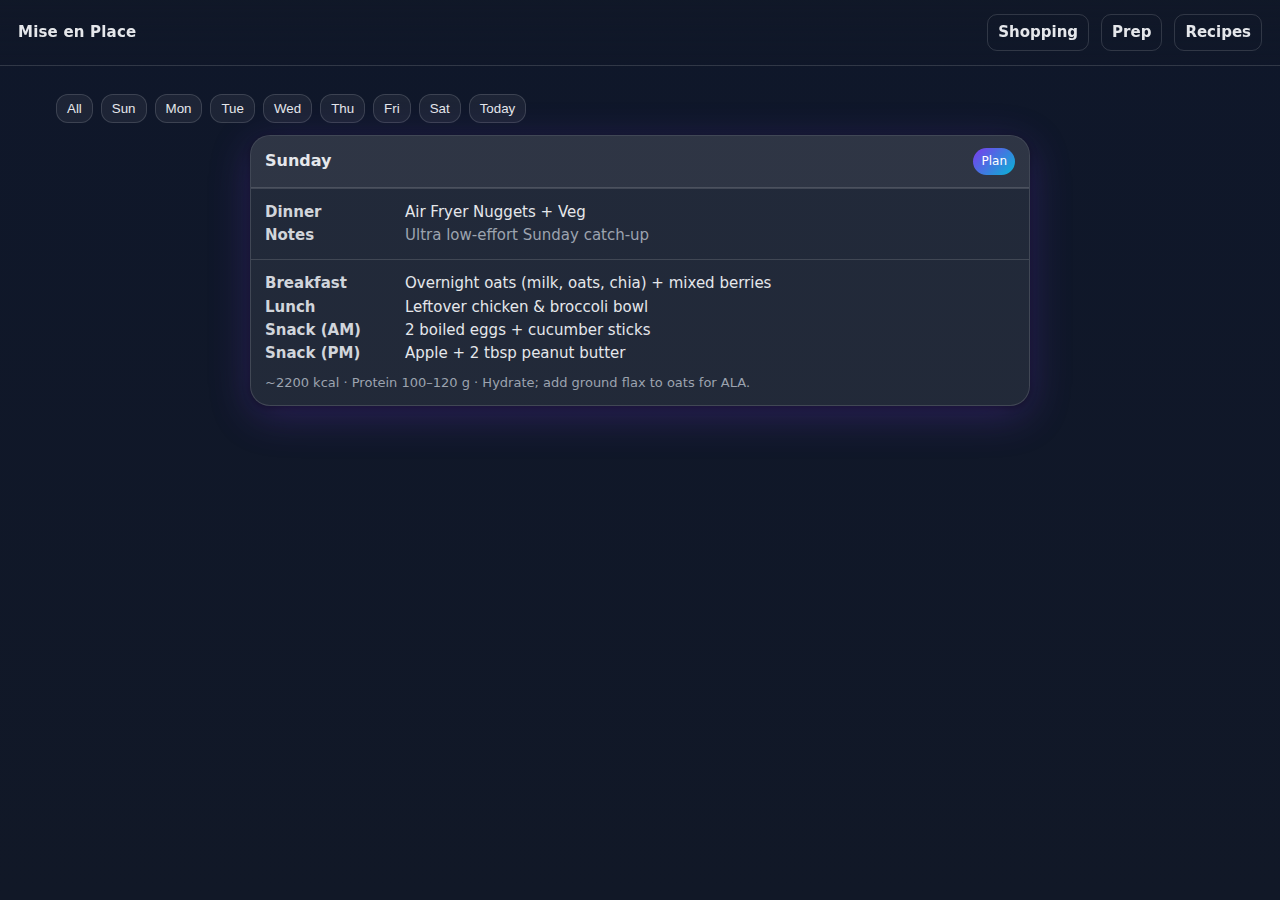
<file: index.html>
<!doctype html>
<html lang="en">
<head>
<meta charset="utf-8"/>
<meta name="viewport" content="width=device-width, initial-scale=1"/>
<title>Mise en Place · Weekly Plan</title>
<link rel="stylesheet" href="./styles/theme.css"/>
</head>
<body>
  <div class="header">
    <div class="brand">Mise en Place</div>
    <nav class="nav">
      <a href="./pages/shopping.html">Shopping</a>
      <a href="./pages/prep.html">Prep</a>
      <a href="./pages/recipe-monday.html">Recipes</a>
    </nav>
  </div>
  <div class="container">
    <div class="controls">
      <button class="btn" data-action="all">All</button>
      <button class="btn" data-day="sunday">Sun</button>
      <button class="btn" data-day="monday">Mon</button>
      <button class="btn" data-day="tuesday">Tue</button>
      <button class="btn" data-day="wednesday">Wed</button>
      <button class="btn" data-day="thursday">Thu</button>
      <button class="btn" data-day="friday">Fri</button>
      <button class="btn" data-day="saturday">Sat</button>
      <button class="btn" data-action="today" title="Jump to today">Today</button>
    </div>
    <div class="day-grid" id="day-grid"></div>
  </div>

  <script type="module" src="./js/app.js"></script>
  <script src="./data/plan-2025-10-19.js"></script>
  <script type="module">
    import { renderAll, renderFocus, todayKey } from './js/components.js';
    const grid = document.querySelector('#day-grid');

    function setup(){
      // Focus by default (today), exact behavior you requested
      const today = todayKey() || 'sunday';
      renderFocus(grid, planData, today);

      document.querySelectorAll('.btn').forEach(btn=>{
        if(btn.dataset.action==='all'){
          btn.addEventListener('click', ()=> renderAll(grid, planData));
        }else if(btn.dataset.action==='today'){
          btn.addEventListener('click', ()=> renderFocus(grid, planData, todayKey() || 'sunday'));
        }else if(btn.dataset.day){
          btn.addEventListener('click', ()=> renderFocus(grid, planData, btn.dataset.day));
        }
      });
    }
    setup();
  </script>
</body>
</html>
</file>
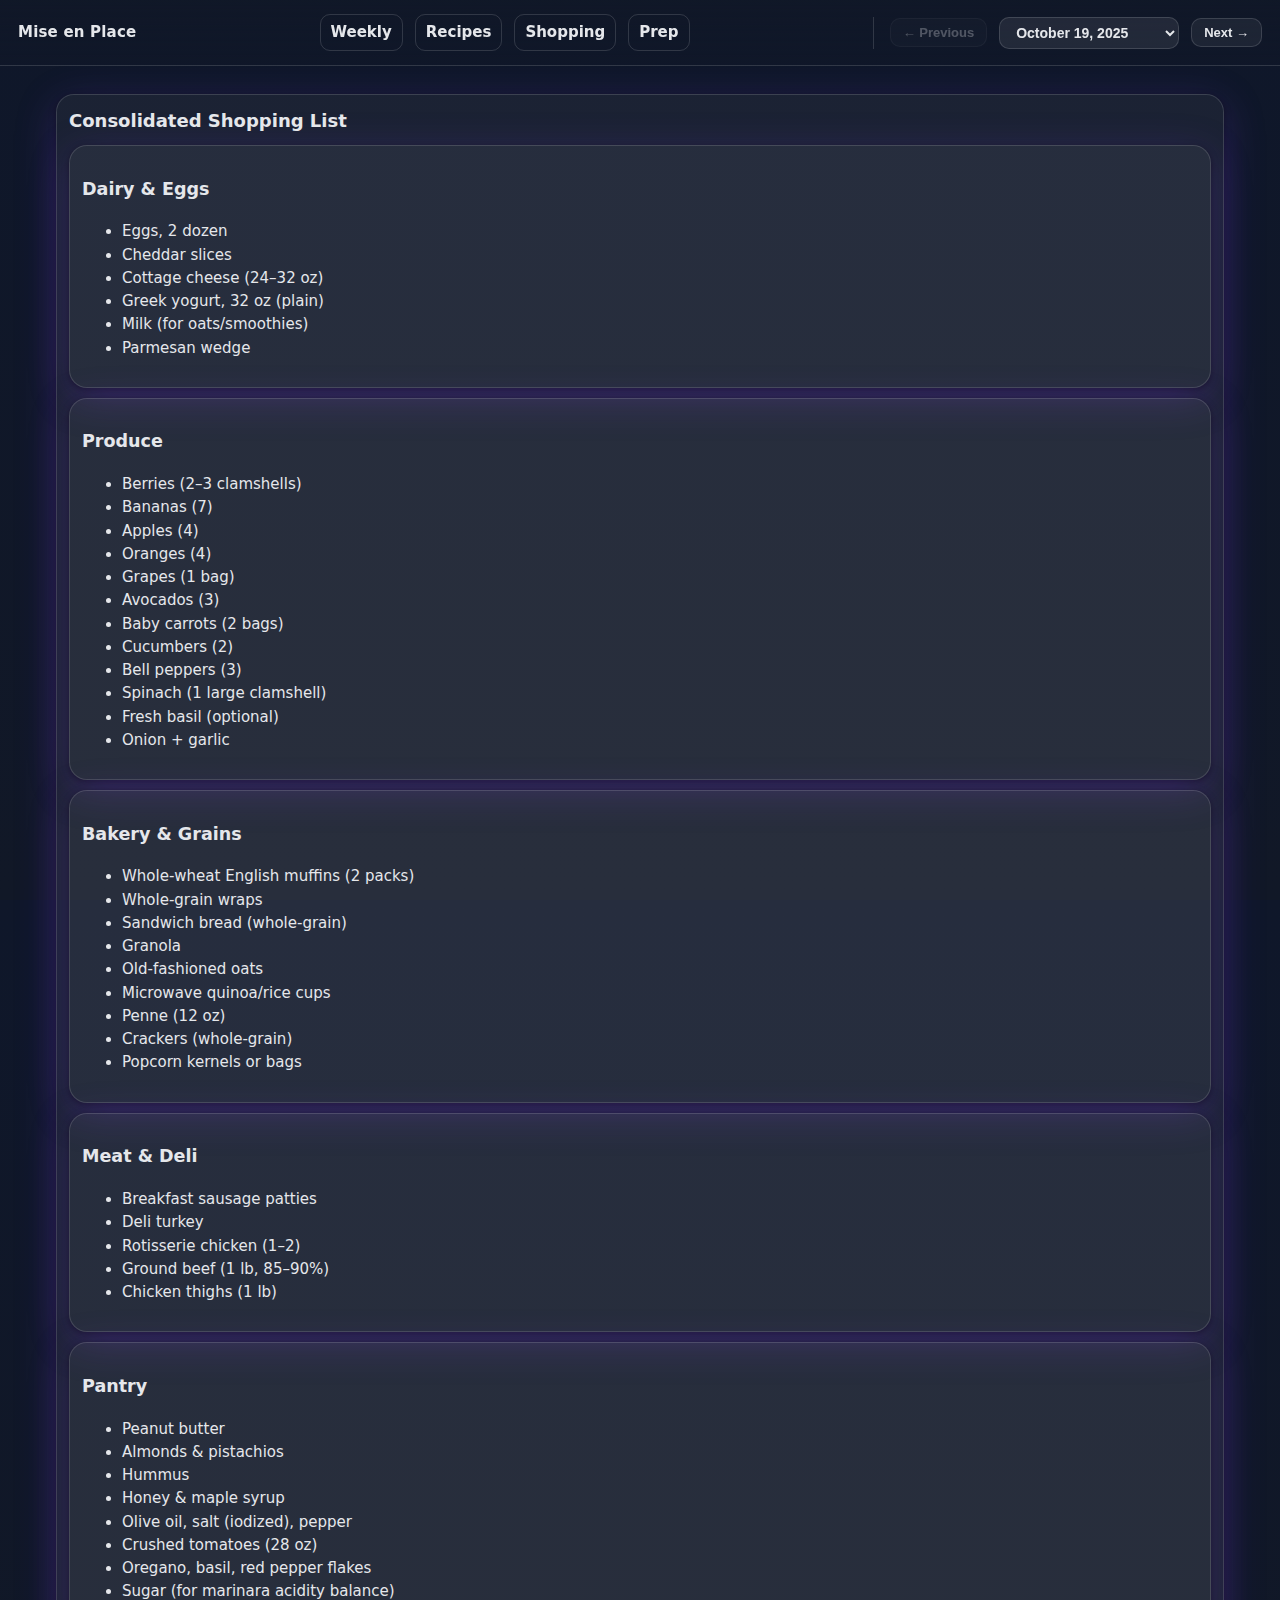
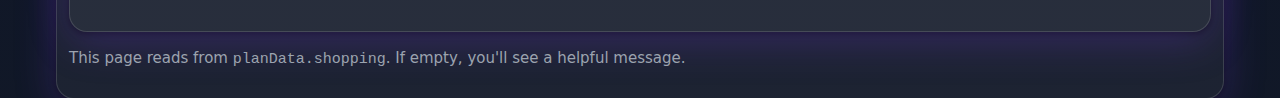
<file: shopping.html>
<!doctype html>
<html lang="en">
<head>
<meta charset="utf-8"/>
<meta name="viewport" content="width=device-width, initial-scale=1"/>
<title>Mise en Place · Shopping</title>
<link rel="stylesheet" href="../styles/theme.css"/>
<link rel="stylesheet" href="../styles/week-nav.css"/>
<link rel="stylesheet" href="../styles/print.css" media="print"/>
</head>
<body>
  <div class="header">
    <div class="brand">Mise en Place</div>
    <nav class="nav">
      <a href="../index.html">Weekly</a>
      <a href="./recipes.html">Recipes</a>
      <a href="./shopping.html">Shopping</a>
      <a href="./prep.html">Prep</a>
    </nav>
  </div>
  <div class="container">
    <div class="card">
      <h2>Consolidated Shopping List</h2>
      <div id="list"></div>
      <p class="muted">This page reads from <code>planData.shopping</code>. If empty, you'll see a helpful message.</p>
    </div>
  </div>

  <script src="../data/weeks.js"></script>
  <script src="../js/week-loader.js"></script>
  <script>
    function renderShoppingList() {
      const host = document.querySelector('#list');
      
      // Get shopping data
      const s = window.planData?.shopping?.["🛒 Consolidated Shopping List"];

      if(!s){
        host.innerHTML = '<p class="muted">No shopping items yet. When the generator adds Daily Fuel groceries, they will appear here automatically.</p>';
        return;
      }

      const cats = s.lists || {};
      
      // Build HTML - handles both string and object formats
      const html = Object.keys(cats).map(cat => {
        const items = cats[cat] || [];
        
        const itemsHTML = items.length 
          ? '<ul>' + items.map(item => {
              // Handle both formats: strings and {text, checked} objects
              const text = typeof item === 'string' ? item : (item?.text || 'undefined');
              return `<li>${text}</li>`;
            }).join('') + '</ul>'
          : '<p class="muted">No items</p>';
        
        return `<div class="card"><h3>${cat}</h3>${itemsHTML}</div>`;
      }).join('');
      
      host.innerHTML = html;
    }
    
    // Wait for plan data to be loaded
    window.onPlanDataLoaded = renderShoppingList;
  </script>
</body>
</html>
</file>
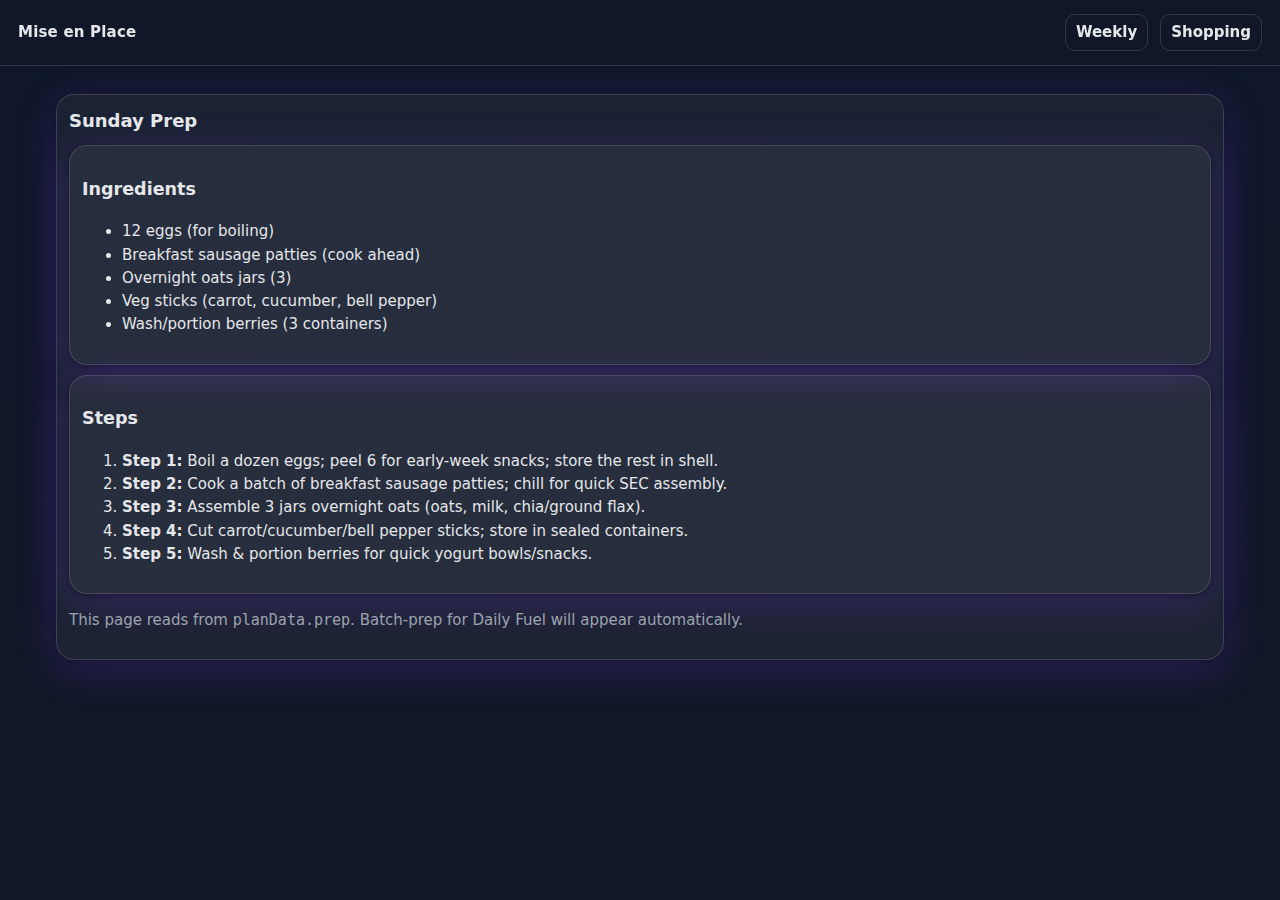
<file: pages/prep.html>
<!doctype html>
<html lang="en">
<head>
<meta charset="utf-8"/>
<meta name="viewport" content="width=device-width, initial-scale=1"/>
<title>Mise en Place · Prep</title>
<link rel="stylesheet" href="../styles/theme.css"/>
</head>
<body>
  <div class="header">
    <div class="brand">Mise en Place</div>
    <nav class="nav">
      <a href="../index.html">Weekly</a>
      <a href="./shopping.html">Shopping</a>
    </nav>
  </div>
  <div class="container">
    <div class="card">
      <h2>Sunday Prep</h2>
      <div id="prep"></div>
      <p class="muted">This page reads from <code>planData.prep</code>. Batch-prep for Daily Fuel will appear automatically.</p>
    </div>
  </div>
  <script src="../data/plan-2025-10-19.js"></script>
  <script>
    const host = document.querySelector('#prep');
    const p = planData.prep || null;
    if(!p){
      host.innerHTML = '<p class="muted">No prep steps yet. When the generator adds Sunday batch-prep (eggs, overnight oats, cut veg), it will display here.</p>';
    }else{
      const ing = (p.ingredients||[]).map(i=> `<li>${i}</li>`).join('');
      const steps = (p.steps||[]).map((s,i)=> `<li><strong>Step ${i+1}:</strong> ${s}</li>`).join('');
      host.innerHTML = `<div class="card"><h3>Ingredients</h3>${ing? '<ul>'+ing+'</ul>':'<p class="muted">None</p>'}</div>
                        <div class="card"><h3>Steps</h3>${steps? '<ol>'+steps+'</ol>':'<p class="muted">None</p>'}</div>`;
    }
  </script>
</body>
</html>
</file>
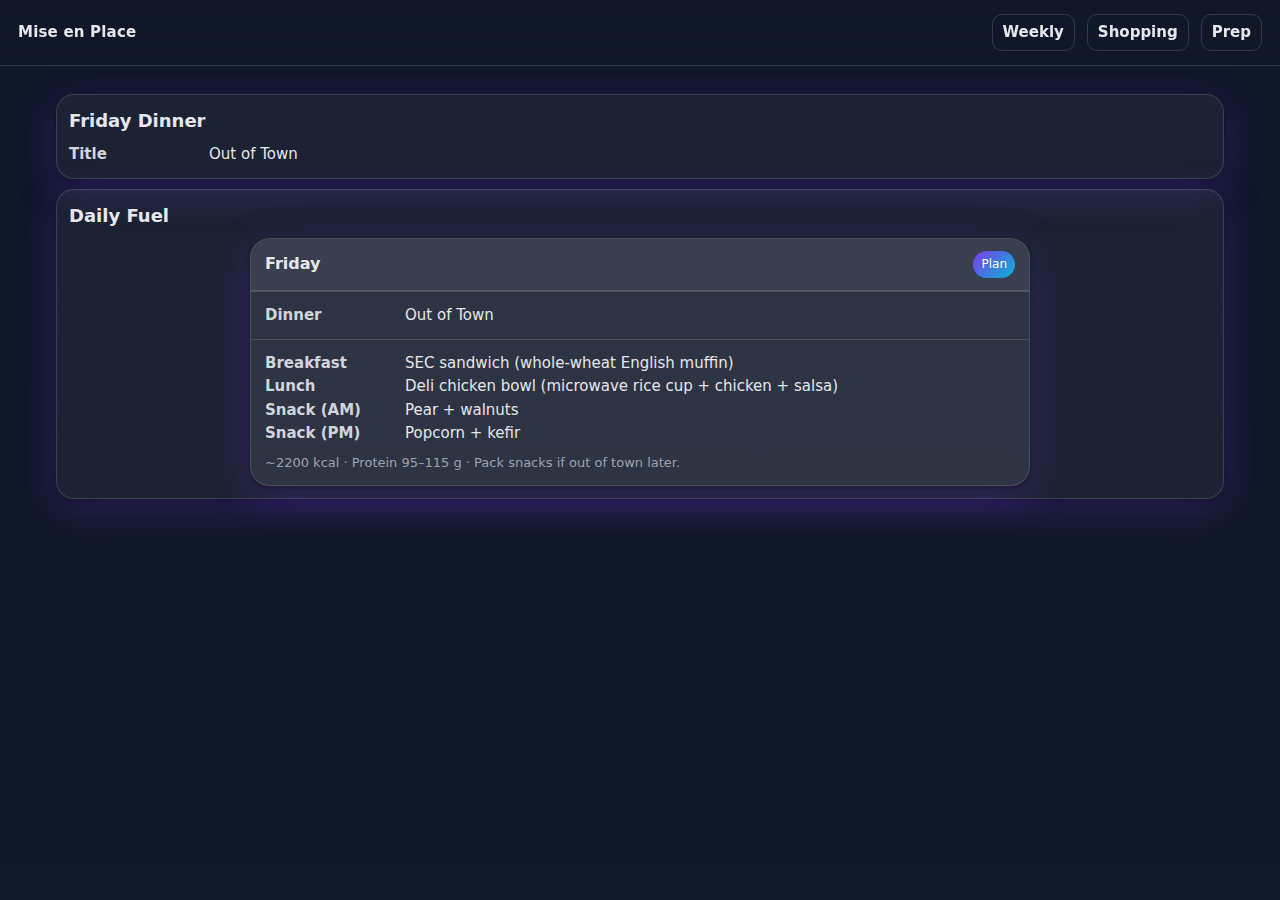
<file: pages/recipe-friday.html>
<!doctype html>
<html lang="en">
<head>
<meta charset="utf-8"/>
<meta name="viewport" content="width=device-width, initial-scale=1"/>
<title>Mise en Place · Friday Recipe</title>
<link rel="stylesheet" href="../styles/theme.css"/>
</head>
<body>
  <div class="header">
    <div class="brand">Mise en Place</div>
    <nav class="nav">
      <a href="../index.html">Weekly</a>
      <a href="./shopping.html">Shopping</a>
      <a href="./prep.html">Prep</a>
    </nav>
  </div>
  <div class="container">
    <div class="card">
      <h2>Friday Dinner</h2>
      <div id="recipe"></div>
    </div>
    <div class="card">
      <h2>Daily Fuel</h2>
      <div class="day-grid focus" id="mom-card"></div>
    </div>
  </div>
  <script type="module" src="../js/app.js"></script>
  <script src="../data/plan-2025-10-19.js"></script>
  <script type="module">
    import { dayCardHTML } from '../js/components.js';
    const d = 'friday';
    // Render dinner summary (placeholder uses recipe.summary if present)
    const m = (planData.meals||{})[d] || {};
    const title = m.title || 'No dinner planned';
    const summary = (m.recipe && m.recipe.summary) ? m.recipe.summary : '';
    document.querySelector('#recipe').innerHTML = `<div class="row"><div class="key">Title</div><div>${title}</div></div>${summary? `<div class="row"><div class="key">Notes</div><div class="muted">${summary}</div></div>`:''}`;
    // Render mom day card
    document.querySelector('#mom-card').innerHTML = dayCardHTML(d, planData);
  </script>
</body>
</html>
</file>
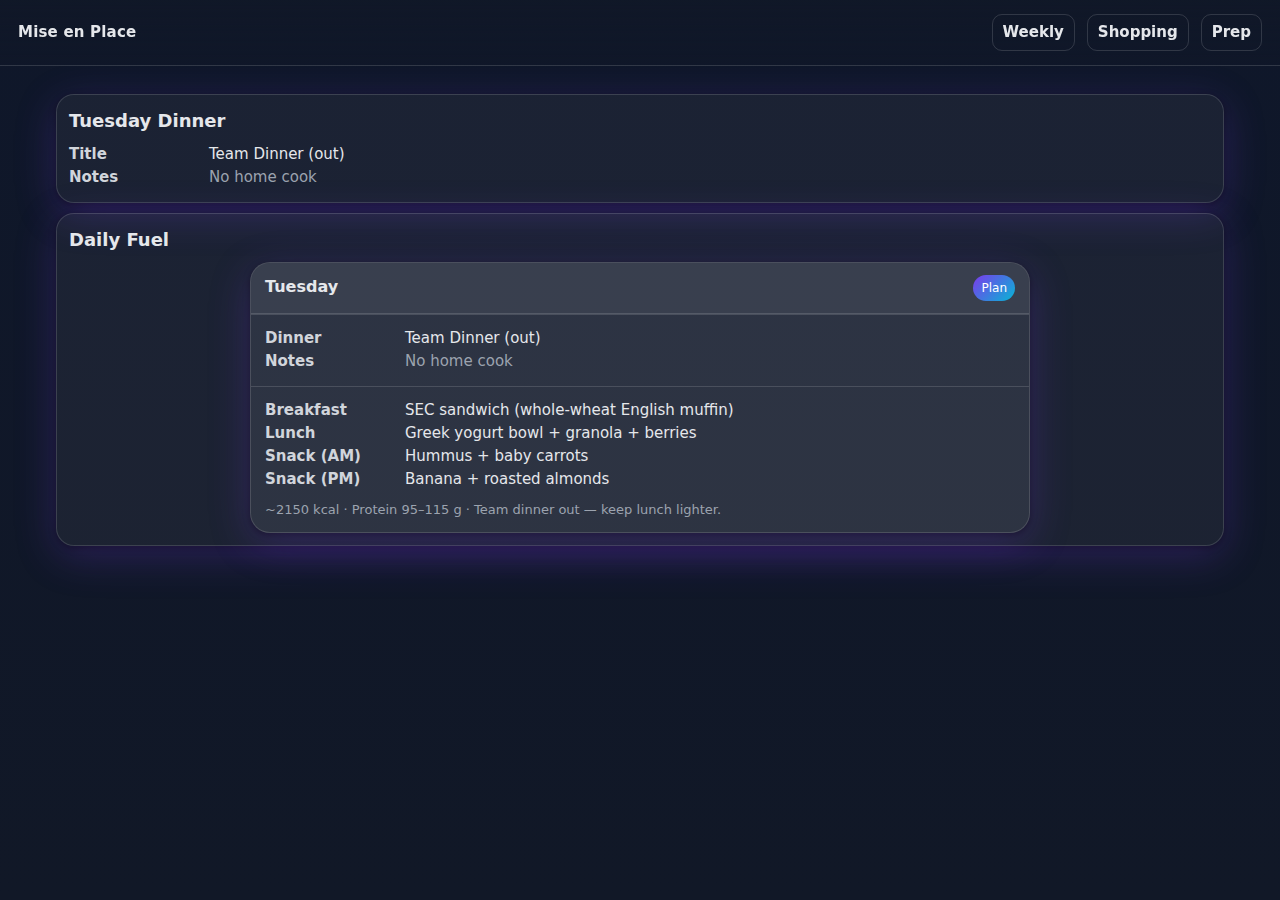
<file: pages/recipe-tuesday.html>
<!doctype html>
<html lang="en">
<head>
<meta charset="utf-8"/>
<meta name="viewport" content="width=device-width, initial-scale=1"/>
<title>Mise en Place · Tuesday Recipe</title>
<link rel="stylesheet" href="../styles/theme.css"/>
</head>
<body>
  <div class="header">
    <div class="brand">Mise en Place</div>
    <nav class="nav">
      <a href="../index.html">Weekly</a>
      <a href="./shopping.html">Shopping</a>
      <a href="./prep.html">Prep</a>
    </nav>
  </div>
  <div class="container">
    <div class="card">
      <h2>Tuesday Dinner</h2>
      <div id="recipe"></div>
    </div>
    <div class="card">
      <h2>Daily Fuel</h2>
      <div class="day-grid focus" id="mom-card"></div>
    </div>
  </div>
  <script type="module" src="../js/app.js"></script>
  <script src="../data/plan-2025-10-19.js"></script>
  <script type="module">
    import { dayCardHTML } from '../js/components.js';
    const d = 'tuesday';
    // Render dinner summary (placeholder uses recipe.summary if present)
    const m = (planData.meals||{})[d] || {};
    const title = m.title || 'No dinner planned';
    const summary = (m.recipe && m.recipe.summary) ? m.recipe.summary : '';
    document.querySelector('#recipe').innerHTML = `<div class="row"><div class="key">Title</div><div>${title}</div></div>${summary? `<div class="row"><div class="key">Notes</div><div class="muted">${summary}</div></div>`:''}`;
    // Render mom day card
    document.querySelector('#mom-card').innerHTML = dayCardHTML(d, planData);
  </script>
</body>
</html>
</file>
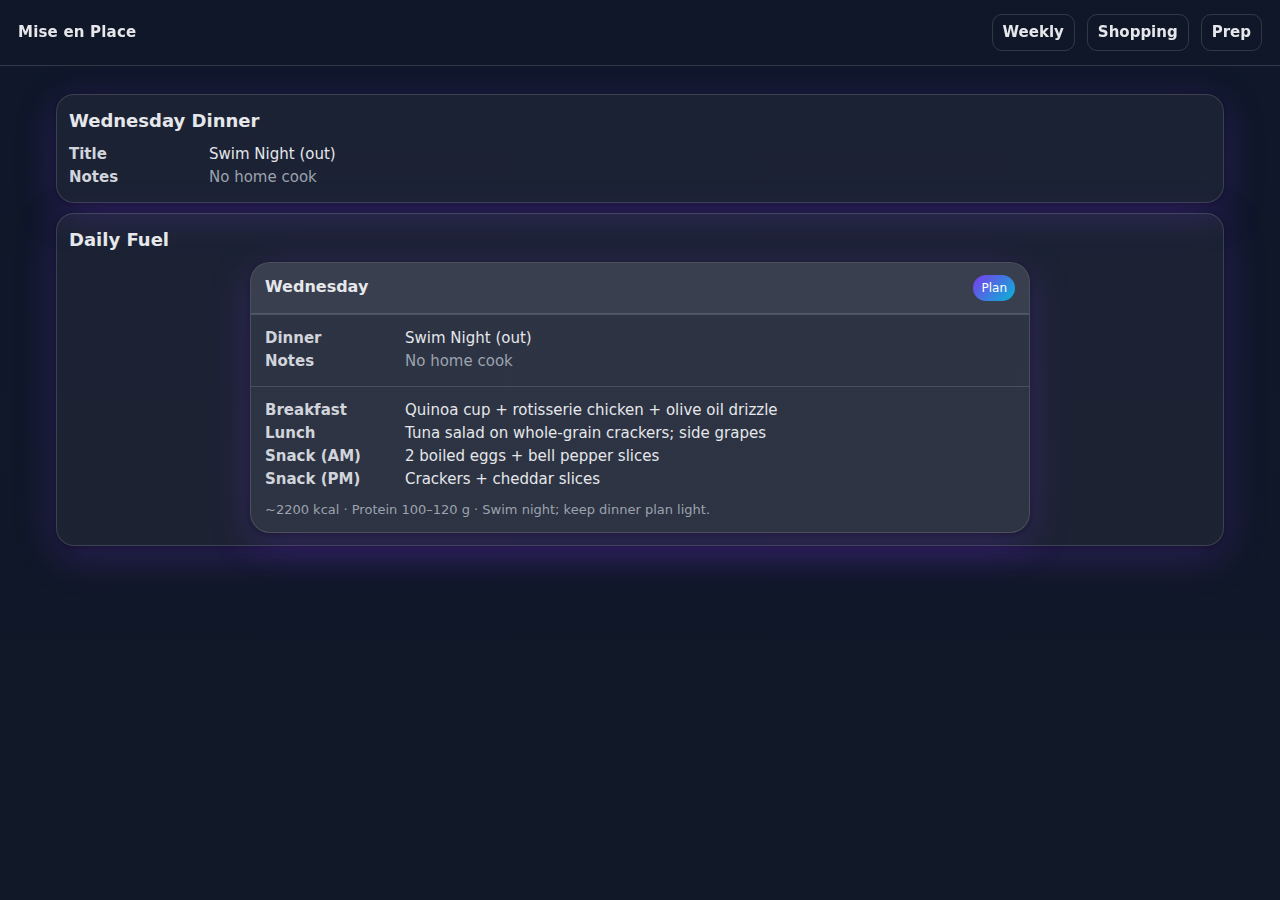
<file: pages/recipe-wednesday.html>
<!doctype html>
<html lang="en">
<head>
<meta charset="utf-8"/>
<meta name="viewport" content="width=device-width, initial-scale=1"/>
<title>Mise en Place · Wednesday Recipe</title>
<link rel="stylesheet" href="../styles/theme.css"/>
</head>
<body>
  <div class="header">
    <div class="brand">Mise en Place</div>
    <nav class="nav">
      <a href="../index.html">Weekly</a>
      <a href="./shopping.html">Shopping</a>
      <a href="./prep.html">Prep</a>
    </nav>
  </div>
  <div class="container">
    <div class="card">
      <h2>Wednesday Dinner</h2>
      <div id="recipe"></div>
    </div>
    <div class="card">
      <h2>Daily Fuel</h2>
      <div class="day-grid focus" id="mom-card"></div>
    </div>
  </div>
  <script type="module" src="../js/app.js"></script>
  <script src="../data/plan-2025-10-19.js"></script>
  <script type="module">
    import { dayCardHTML } from '../js/components.js';
    const d = 'wednesday';
    // Render dinner summary (placeholder uses recipe.summary if present)
    const m = (planData.meals||{})[d] || {};
    const title = m.title || 'No dinner planned';
    const summary = (m.recipe && m.recipe.summary) ? m.recipe.summary : '';
    document.querySelector('#recipe').innerHTML = `<div class="row"><div class="key">Title</div><div>${title}</div></div>${summary? `<div class="row"><div class="key">Notes</div><div class="muted">${summary}</div></div>`:''}`;
    // Render mom day card
    document.querySelector('#mom-card').innerHTML = dayCardHTML(d, planData);
  </script>
</body>
</html>
</file>
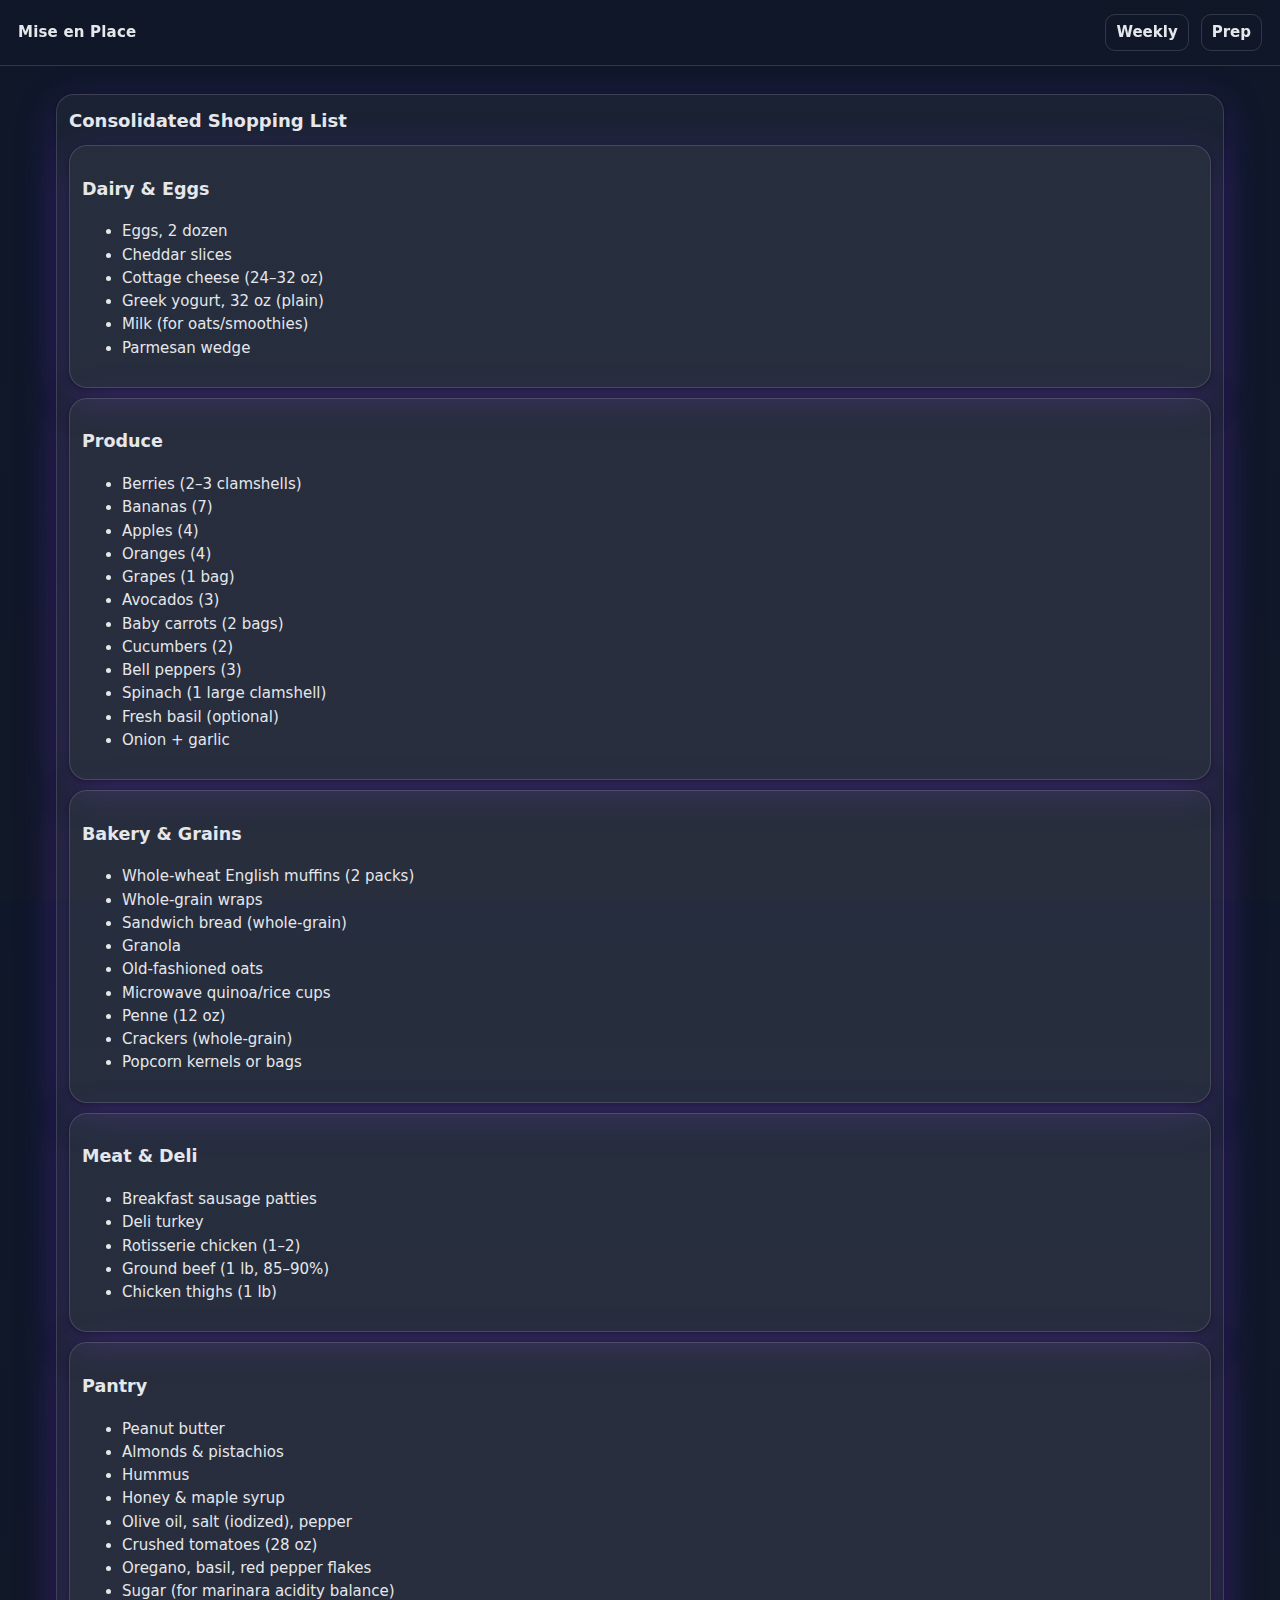
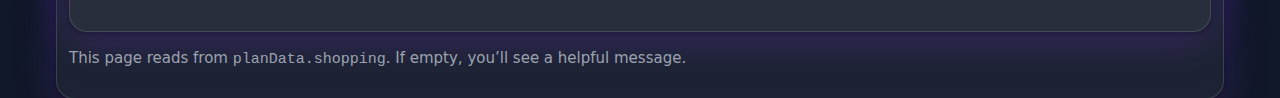
<file: pages/shopping.html>
<!doctype html>
<html lang="en">
<head>
<meta charset="utf-8"/>
<meta name="viewport" content="width=device-width, initial-scale=1"/>
<title>Mise en Place · Shopping</title>
<link rel="stylesheet" href="../styles/theme.css"/>
</head>
<body>
  <div class="header">
    <div class="brand">Mise en Place</div>
    <nav class="nav">
      <a href="../index.html">Weekly</a>
      <a href="./prep.html">Prep</a>
    </nav>
  </div>
  <div class="container">
    <div class="card">
      <h2>Consolidated Shopping List</h2>
      <div id="list"></div>
      <p class="muted">This page reads from <code>planData.shopping</code>. If empty, you’ll see a helpful message.</p>
    </div>
  </div>
  <script src="../data/plan-2025-10-19.js"></script>
  <script>
    const host = document.querySelector('#list');
    const s = (planData.shopping && planData.shopping["🛒 Consolidated Shopping List"]) || null;
    if(!s){ host.innerHTML = '<p class="muted">No shopping items yet. When the generator adds Daily Fuel groceries, they will appear here automatically.</p>'; }
    else{
      const cats = s.lists || {};
      host.innerHTML = Object.keys(cats).map(cat=>{
        const items = cats[cat] || [];
        return `<div class="card"><h3>${cat}</h3>${items.length? '<ul>'+items.map(i=> `<li>${i.text}</li>`).join('')+'</ul>' : '<p class="muted">No items</p>'}</div>`;
      }).join('');
    }
  </script>
</body>
</html>
</file>
<file: styles/theme.css>
:root{
  color-scheme: light dark;
  --bg: linear-gradient(180deg,#0f172a 0%, #111827 100%);
  --panel: rgba(255,255,255,.08);
  --stroke: rgba(255,255,255,.14);
  --ink:#E5E7EB; --muted:#9CA3AF;
  --accent1:#7C3AED; --accent2:#06B6D4;
  --glow: 0 10px 40px rgba(124,58,237,.25), 0 2px 6px rgba(0,0,0,.5);
  --radius: 20px;
}
*{box-sizing:border-box}
html,body{height:100%}
body{margin:0; min-height:100vh; background:var(--bg); font:15px/1.55 Inter, ui-sans-serif, system-ui; color:var(--ink)}

.header{position:sticky; top:0; z-index:10; backdrop-filter: blur(10px);
  background:linear-gradient(180deg, rgba(17,24,39,.7), rgba(17,24,39,.35));
  border-bottom:1px solid var(--stroke); padding:14px 18px; display:flex; gap:12px; align-items:center}
.brand{font-weight:700; letter-spacing:.2px}
.nav{margin-left:auto; display:flex; gap:12px}
.nav a{color:#E5E7EB; text-decoration:none; font-weight:600; padding:6px 10px; border:1px solid var(--stroke); border-radius:10px}
.nav a:hover{background:rgba(255,255,255,.06)}

.container{max-width:1200px; margin:28px auto; padding:0 16px}
.controls{display:flex; gap:8px; flex-wrap:wrap; margin:0 0 12px 0}
.btn{background:rgba(255,255,255,.06); border:1px solid var(--stroke); color:#E5E7EB; padding:6px 10px; border-radius:12px; cursor:pointer}
.btn.active{background:linear-gradient(135deg,var(--accent1),var(--accent2)); border-color:transparent}

.day-grid{display:grid; gap:16px; grid-template-columns: repeat( auto-fit, minmax(300px, 1fr) );}
.day-grid.focus{grid-template-columns: minmax(320px, 780px); justify-content:center}
.day{background:var(--panel); border:1px solid var(--stroke); border-radius:var(--radius); box-shadow:var(--glow); overflow:hidden}
.day header{display:flex; align-items:center; justify-content:space-between; padding:12px 14px; background:rgba(255,255,255,.06); border-bottom:1px solid var(--stroke)}
.day h3{margin:0; font-size:16px}
.pill{font-size:12px; background:linear-gradient(135deg,var(--accent1),var(--accent2)); padding:4px 8px; border-radius:9999px; color:white}
.section{padding:12px 14px; border-top:1px solid var(--stroke)}
.row{display:grid; grid-template-columns:130px 1fr; gap:6px 10px}
.key{font-weight:600; color:#D1D5DB}
.meta{color:var(--muted); font-size:13px; margin-top:8px}

.table{width:100%; border-collapse:separate; border-spacing:0 10px}
.table tr{background:rgba(255,255,255,.04);}
.table td{padding:12px 14px}
.table tr td:first-child{border-top-left-radius:14px; border-bottom-left-radius:14px; width:120px; font-weight:600}
.table tr td:last-child{border-top-right-radius:14px; border-bottom-right-radius:14px; color:var(--muted)}

.card{background:rgba(255,255,255,.05); border:1px solid var(--stroke); border-radius:18px; padding:12px; margin:10px 0; box-shadow:var(--glow)}
.card h2{margin:0 0 8px 0; font-size:18px}
.muted{color:var(--muted)}
.highlight{outline:2px solid var(--accent2); outline-offset:-2px}
</file>
<file: styles/week-nav.css>
/* Week Navigation Styles */

.week-nav {
  display: flex;
  align-items: center;
  gap: 12px;
  margin-left: auto;
  padding-left: 16px;
  border-left: 1px solid var(--stroke);
}

.week-select {
  background: rgba(255,255,255,.08);
  border: 1px solid var(--stroke);
  color: #E5E7EB;
  padding: 6px 12px;
  border-radius: 10px;
  font-size: 14px;
  font-weight: 600;
  cursor: pointer;
  min-width: 180px;
  outline: none;
  transition: all 0.2s;
}

.week-select:hover {
  background: rgba(255,255,255,.12);
  border-color: var(--accent2);
}

.week-select:focus {
  border-color: var(--accent1);
  box-shadow: 0 0 0 3px rgba(124, 58, 237, 0.1);
}

.week-nav-btn {
  background: rgba(255,255,255,.06);
  border: 1px solid var(--stroke);
  color: #E5E7EB;
  padding: 6px 12px;
  border-radius: 10px;
  font-size: 13px;
  font-weight: 600;
  cursor: pointer;
  transition: all 0.2s;
  white-space: nowrap;
}

.week-nav-btn:hover:not(:disabled) {
  background: rgba(255,255,255,.12);
  border-color: var(--accent2);
  transform: translateY(-1px);
}

.week-nav-btn:disabled {
  opacity: 0.3;
  cursor: not-allowed;
}

/* Mobile responsive */
@media (max-width: 768px) {
  .header {
    flex-wrap: wrap;
  }
  
  .week-nav {
    width: 100%;
    border-left: none;
    border-top: 1px solid var(--stroke);
    padding: 12px 0 0 0;
    margin: 12px 0 0 0;
    justify-content: center;
  }
  
  .week-select {
    flex: 1;
    min-width: 0;
  }
  
  .week-nav-btn {
    padding: 6px 10px;
    font-size: 12px;
  }
}
</file>
<file: styles/print.css>
@media print {
  @page { margin: 0.5in; }
  :root { color-scheme: light; }
  body { background: #fff !important; color: #111 !important; font: 12pt/1.45 Georgia, 'Times New Roman', serif; }
  .header, .controls, .nav { display: none !important; }
  .container { max-width: none; margin: 0; padding: 0; }
  .card, .day, .panel { background: #fff !important; border: 0 !important; box-shadow: none !important; }
  .pill { display: none !important; }
  .row { grid-template-columns: 160px 1fr !important; }
  a { color: #111 !important; text-decoration: none; }
  .muted { color: #444 !important; }
  /* Avoid awkward breaks */
  h2, h3 { page-break-after: avoid; }
  .card, .section, .day { page-break-inside: avoid; }
  /* Print recipe pages a bit larger */
  body.recipe { font-size: 12.5pt; }
}
</file>
